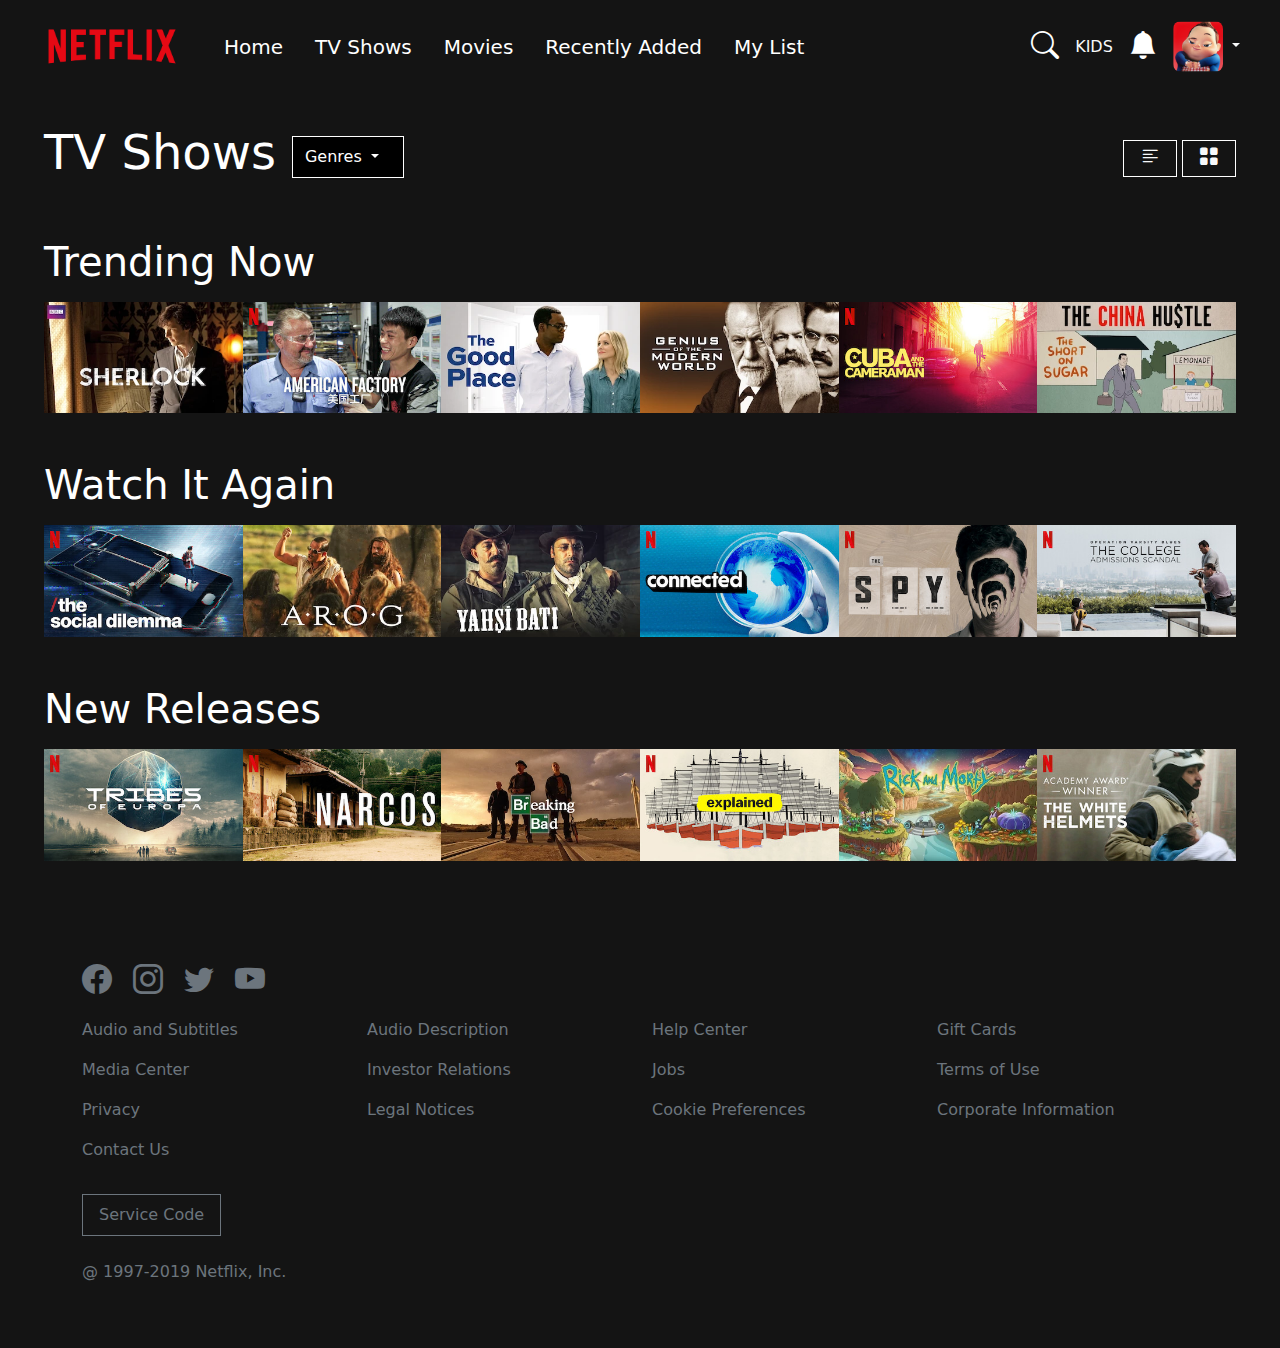
<file: index.html>
<!DOCTYPE html>
<html lang="en">
  <head>
    <meta charset="utf-8" />
    <meta name="viewport" content="width=device-width, initial-scale=1" />
    <title>Netflix Clone</title>
    <link
      href="https://cdn.jsdelivr.net/npm/bootstrap@5.3.3/dist/css/bootstrap.min.css"
      rel="stylesheet"
      integrity="sha384-QWTKZyjpPEjISv5WaRU9OFeRpok6YctnYmDr5pNlyT2bRjXh0JMhjY6hW+ALEwIH"
      crossorigin="anonymous"
    />
    <link rel="stylesheet" href="https://cdn.jsdelivr.net/npm/bootstrap-icons@1.11.3/font/bootstrap-icons.min.css" />
    <link rel="stylesheet" href="./css/style.css" />
  </head>
  <body>
    <!-- header -->
    <header>
      <nav class="navbar navbar-expand-lg fixed-top">
        <div class="container-fluid p-0">
          <a class="navbar-brand" href="./index.html"><img class="logo" src="./Netflix-assets/assets/netflix_logo.png" alt="netflix logo" /></a>
          <button
            class="navbar-toggler bg-light"
            type="button"
            data-bs-toggle="collapse"
            data-bs-target="#navbarNavAltMarkup"
            aria-controls="navbarNavAltMarkup"
            aria-expanded="false"
            aria-label="Toggle navigation"
          >
            <span class="navbar-toggler-icon"></span>
          </button>
          <div class="collapse navbar-collapse d-lg-flex justify-content-start justify-content-lg-between" id="navbarNavAltMarkup">
            <div class="navbar-nav flex-shrink-0">
              <a class="nav-link text-white fs-5 mx-2" href="#">Home</a>
              <a class="nav-link text-white fs-5 mx-2" href="#">TV Shows</a>
              <a class="nav-link text-white fs-5 mx-2" href="#">Movies</a>
              <a class="nav-link text-white fs-5 mx-2" href="#">Recently Added</a>
              <a class="nav-link text-white fs-5 mx-2" href="#">My List</a>
            </div>
            <div class="d-flex flex-shrink-0 align-items-center position-relative">
              <a class="d-none d-lg-inline mx-2 link-underline link-underline-opacity-0" href="#">
                <i class="bi bi-search text-white" style="font-size: 28px"></i>
              </a>
              <a class="d-none d-lg-inline mx-2 link-light link-underline link-underline-opacity-0" href="#"> KIDS </a>
              <a class="d-none d-lg-inline mx-2 link-underline link-underline-opacity-0" href="#">
                <i class="bi bi-bell-fill text-white" style="font-size: 28px"></i>
              </a>
              <div class="d-lg-flex mx-2">
                <a
                  class="dropdown-toggle link-light link-underline link-underline-opacity-0"
                  href="#"
                  role="button"
                  data-bs-toggle="dropdown"
                  aria-expanded="false"
                >
                  <img class="rounded-3" src="./Netflix-assets/assets/avatar.png" alt="user avatar" width="50px" />
                </a>
                <ul class="dropdown-menu position-absolute end-100">
                  <li><a class="dropdown-item" href="./profile.html">Gestisci Profilo</a></li>
                  <!-- con il link Gestisci Profilo si va alla pagina del profilo! -->
                  <li><a class="dropdown-item" href="#">Account</a></li>
                  <li><a class="dropdown-item" href="#">Esci da Netflix</a></li>
                </ul>
              </div>
            </div>
          </div>
        </div>
      </nav>
      <div class="container-fluid mt-4">
        <div class="row d-flex align-items-center">
          <div class="col-8 d-flex flex-wrap flex-shrink-0 align-items-center justify-content-start">
            <h1 class="display-5 text-white fw-medium">TV Shows</h1>
            <div class="dropdown ms-sm-3">
              <button
                class="pe-4 py-2 btn bg-black text-white border-white rounded-0 dropdown-toggle"
                type="button"
                data-bs-toggle="dropdown"
                aria-expanded="false"
              >
                Genres
              </button>
              <ul class="dropdown-menu">
                <li><a class="dropdown-item" href="#">Adventure</a></li>
                <li><a class="dropdown-item" href="#">Anime</a></li>
                <li><a class="dropdown-item" href="#">Comedies</a></li>
                <li><a class="dropdown-item" href="#">...</a></li>
              </ul>
            </div>
          </div>
          <div class="col d-none col-md-4 d-md-inline-block text-end">
            <a class="link-light link-underline link-underline-opacity-0 py-2 px-3 border border-1 border-white" href="#"
              ><i class="bi bi-text-left" style="font-size: 20px"></i
            ></a>
            <a class="link-light link-underline link-underline-opacity-0 py-2 px-3 border border-1 border-white" href="#"
              ><i class="bi bi-grid-fill" style="font-size: 20px"></i
            ></a>
          </div>
        </div>
      </div>
    </header>
    <!-- main -->
    <main>
      <div class="container-fluid mt-5">
        <h1 class="text-white mb-3">Trending Now</h1>
        <div class="row g-0">
          <div class="col-12 col-sm-6 col-md-4 col-lg-3 col-xl-2 m-0">
            <img class="img-fluid" src="./Netflix-assets/assets/media/media0.webp" alt="" />
          </div>
          <div class="d-none d-sm-block col-sm-6 col-md-4 col-lg-3 col-xl-2 m-0">
            <img class="img-fluid" src="./Netflix-assets/assets/media/media1.jpg" alt="" />
          </div>
          <div class="d-none d-md-block col-md-4 col-lg-3 col-xl-2 m-0">
            <img class="img-fluid" src="./Netflix-assets/assets/media/media2.webp" alt="" />
          </div>
          <div class="d-none d-lg-block col-lg-3 col-xl-2 m-0">
            <img class="img-fluid" src="./Netflix-assets/assets/media/media3.webp" alt="" />
          </div>
          <div class="d-none d-xl-block col-xl-2 m-0">
            <img class="img-fluid" src="./Netflix-assets/assets/media/media4.jpg" alt="" />
          </div>
          <div class="d-none d-xl-block col-xl-2 m-0">
            <img class="img-fluid" src="./Netflix-assets/assets/media/media5.webp" alt="" />
          </div>
        </div>
      </div>
      <div class="container-fluid mt-5">
        <h1 class="text-white mb-3">Watch It Again</h1>
        <div class="row g-0">
          <div class="col-12 col-sm-6 col-md-4 col-lg-3 col-xl-2 m-0">
            <img class="img-fluid" src="./Netflix-assets/assets/media/media6.jpg" alt="" />
          </div>
          <div class="d-none d-sm-block col-sm-6 col-md-4 col-lg-3 col-xl-2 m-0">
            <img class="img-fluid" src="./Netflix-assets/assets/media/media7.webp" alt="" />
          </div>
          <div class="d-none d-md-block col-md-4 col-lg-3 col-xl-2 m-0">
            <img class="img-fluid" src="./Netflix-assets/assets/media/media8.webp" alt="" />
          </div>
          <div class="d-none d-lg-block col-lg-3 col-xl-2 m-0">
            <img class="img-fluid" src="./Netflix-assets/assets/media/media9.jpg" alt="" />
          </div>
          <div class="d-none d-xl-block col-xl-2 m-0">
            <img class="img-fluid" src="./Netflix-assets/assets/media/media10.jpg" alt="" />
          </div>
          <div class="d-none d-xl-block col-xl-2 m-0">
            <img class="img-fluid" src="./Netflix-assets/assets/media/media11.jpg" alt="" />
          </div>
        </div>
      </div>
      <div class="container-fluid mt-5">
        <h1 class="text-white mb-3">New Releases</h1>
        <div class="row g-0">
          <div class="col-12 col-sm-6 col-md-4 col-lg-3 col-xl-2 m-0">
            <img class="img-fluid" src="./Netflix-assets/assets/media/media12.jpg" alt="" />
          </div>
          <div class="d-none d-sm-block col-sm-6 col-md-4 col-lg-3 col-xl-2 m-0">
            <img class="img-fluid" src="./Netflix-assets/assets/media/media13.jpg" alt="" />
          </div>
          <div class="d-none d-md-block col-md-4 col-lg-3 col-xl-2 m-0">
            <img class="img-fluid" src="./Netflix-assets/assets/media/media14.webp" alt="" />
          </div>
          <div class="d-none d-lg-block col-lg-3 col-xl-2 m-0">
            <img class="img-fluid" src="./Netflix-assets/assets/media/media15.jpg" alt="" />
          </div>
          <div class="d-none d-xl-block col-xl-2 m-0">
            <img class="img-fluid" src="./Netflix-assets/assets/media/media16.webp" alt="" />
          </div>
          <div class="d-none d-xl-block col-xl-2 m-0">
            <img class="img-fluid" src="./Netflix-assets/assets/media/media17.jpg" alt="" />
          </div>
        </div>
      </div>
    </main>
    <!-- footer -->
    <footer class="py-5">
      <div class="container mt-5 text-secondary d-flex flex-column d-sm-block">
        <div>
          <a class="me-3" href="#"><i class="bi bi-facebook text-secondary" style="font-size: 30px"></i></a>
          <a class="me-3" href="#"><i class="bi bi-instagram text-secondary" style="font-size: 30px"></i></a>
          <a class="me-3" href="#"><i class="bi bi-twitter text-secondary" style="font-size: 30px"></i></a>
          <a class="me-3" href="#"><i class="bi bi-youtube text-secondary" style="font-size: 30px"></i></a>
        </div>
        <div class="d-none d-sm-flex row mt-3">
          <div class="col">
            <a class="d-block mb-3 link-secondary link-underline link-underline-opacity-0">Audio and Subtitles</a>
            <a class="d-block mb-3 link-secondary link-underline link-underline-opacity-0">Media Center</a>
            <a class="d-block mb-3 link-secondary link-underline link-underline-opacity-0">Privacy</a>
            <a class="d-block mb-3 link-secondary link-underline link-underline-opacity-0">Contact Us</a>
          </div>
          <div class="col">
            <a class="d-block mb-3 link-secondary link-underline link-underline-opacity-0">Audio Description</a>
            <a class="d-block mb-3 link-secondary link-underline link-underline-opacity-0">Investor Relations</a>
            <a class="d-block mb-3 link-secondary link-underline link-underline-opacity-0">Legal Notices</a>
          </div>
          <div class="col">
            <a class="d-block mb-3 link-secondary link-underline link-underline-opacity-0">Help Center</a>
            <a class="d-block mb-3 link-secondary link-underline link-underline-opacity-0">Jobs</a>
            <a class="d-block mb-3 link-secondary link-underline link-underline-opacity-0">Cookie Preferences</a>
          </div>
          <div class="col">
            <a class="d-block mb-3 link-secondary link-underline link-underline-opacity-0">Gift Cards</a>
            <a class="d-block mb-3 link-secondary link-underline link-underline-opacity-0">Terms of Use</a>
            <a class="d-block mb-3 link-secondary link-underline link-underline-opacity-0">Corporate Information</a>
          </div>
        </div>
        <div>
          <button class="p-3 py-2 mt-3 btn bg-transparent text-secondary border-secondary rounded-0" type="button">Service Code</button>
          <p class="mt-4">@ 1997-2019 Netflix, Inc.</p>
        </div>
      </div>
    </footer>

    <script
      src="https://cdn.jsdelivr.net/npm/bootstrap@5.3.3/dist/js/bootstrap.bundle.min.js"
      integrity="sha384-YvpcrYf0tY3lHB60NNkmXc5s9fDVZLESaAA55NDzOxhy9GkcIdslK1eN7N6jIeHz"
      crossorigin="anonymous"
    ></script>
  </body>
</html>
</file>
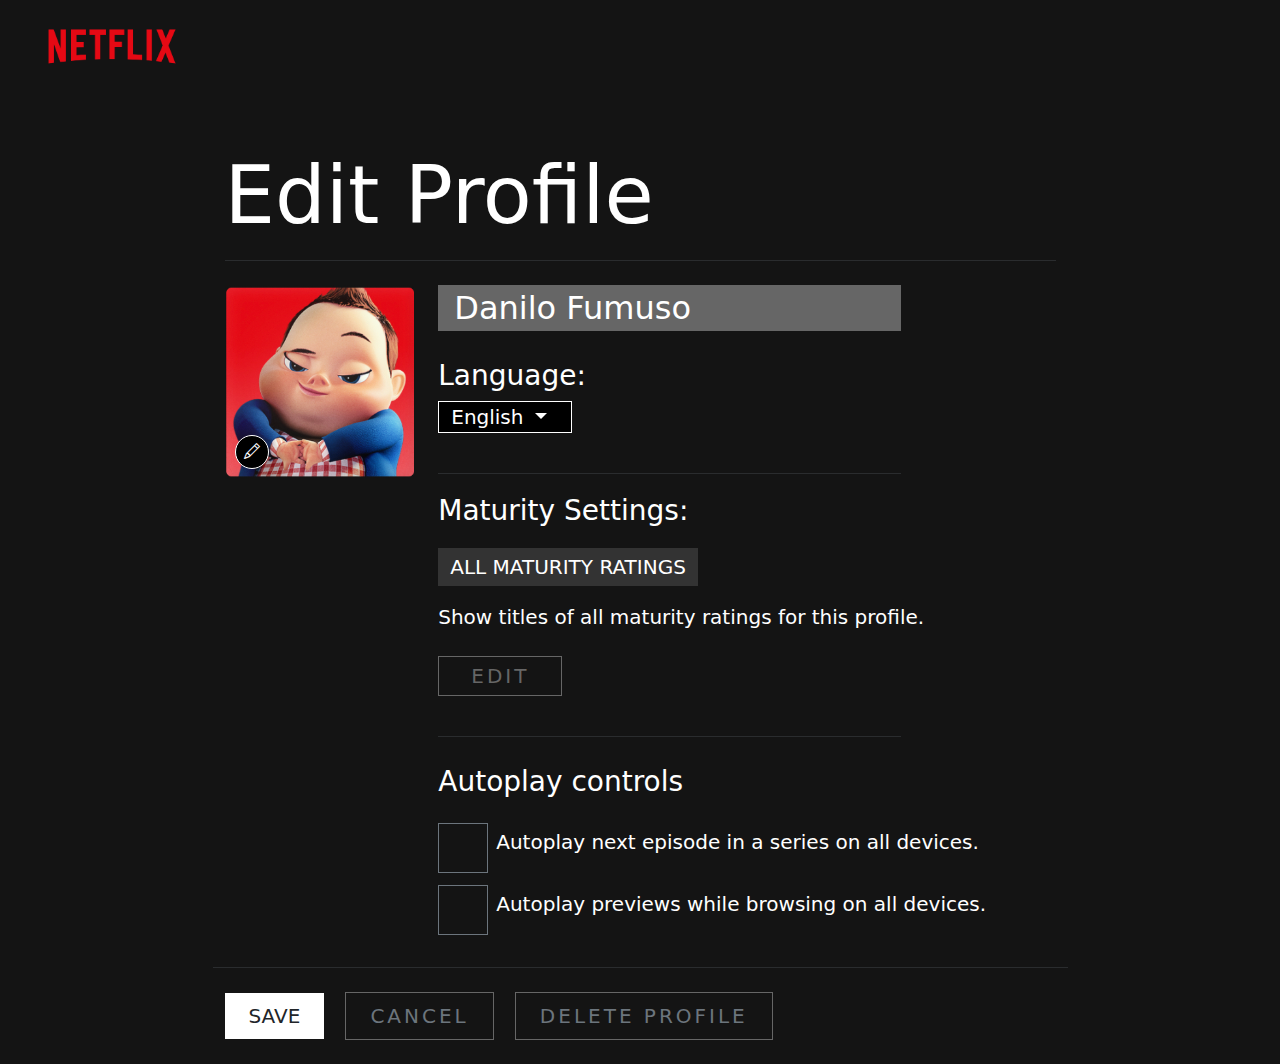
<file: profile.html>
<!DOCTYPE html>
<html lang="en">
  <head>
    <meta charset="utf-8" />
    <meta name="viewport" content="width=device-width, initial-scale=1" />
    <title>Netflix Clone</title>
    <link
      href="https://cdn.jsdelivr.net/npm/bootstrap@5.3.3/dist/css/bootstrap.min.css"
      rel="stylesheet"
      integrity="sha384-QWTKZyjpPEjISv5WaRU9OFeRpok6YctnYmDr5pNlyT2bRjXh0JMhjY6hW+ALEwIH"
      crossorigin="anonymous"
    />

    <link rel="stylesheet" href="https://cdn.jsdelivr.net/npm/bootstrap-icons@1.11.3/font/bootstrap-icons.min.css" />
    <link rel="stylesheet" href="./css/profile.css" />
  </head>
  <body>
    <header>
      <nav class="navbar fixed-top">
        <div class="container-fluid p-0">
          <a class="navbar-brand" href="./index.html">
            <!-- il click sul logo riporta alla home -->
            <img class="logo" src="./Netflix-assets/assets/netflix_logo.png" alt="Netflix logo" />
          </a>
        </div>
      </nav>
    </header>
    <main>
      <div class="container mt-5">
        <div class="row">
          <div class="col-12 col-lg-9 mx-auto">
            <h1 class="display-1 fw-normal text-white">Edit Profile</h1>
            <hr class="text-secondary mb-4" />
            <div class="row text-white">
              <div class="d-none d-sm-inline-block col-sm-3">
                <div class="avatar">
                  <a href="#"><img class="w-100" src="./Netflix-assets/assets/avatar.png" alt="user avatar" /></a>
                  <div>
                    <a class="link-light d-inline-block px-2 py-1 bg-black rounded-circle border border-white" href="#">
                      <i class="bi bi-pencil"></i>
                    </a>
                  </div>
                </div>
              </div>
              <div class="col-11 col-sm-9">
                <div>
                  <h2 class="userName fs-2 w-75">Danilo Fumuso</h2>
                  <p class="fs-3 mt-4 mb-1">Language:</p>
                  <div class="dropdown">
                    <button
                      class="pe-4 py-0 mb-4 fs-5 btn bg-black text-white border-white rounded-0 dropdown-toggle"
                      type="button"
                      data-bs-toggle="dropdown"
                      aria-expanded="false"
                    >
                      English
                    </button>
                    <ul class="dropdown-menu">
                      <li><a class="dropdown-item" href="#">Italian</a></li>
                      <li><a class="dropdown-item" href="#">French</a></li>
                      <li><a class="dropdown-item" href="#">Spanish</a></li>
                      <li><a class="dropdown-item" href="#">...</a></li>
                    </ul>
                  </div>
                </div>
                <hr class="text-secondary w-75" />
                <div>
                  <p class="fs-3">Maturity Settings:</p>
                  <button class="maturity fs-5">ALL MATURITY RATINGS</button>
                  <p class="fs-5 mb-4">Show titles of all maturity ratings for this profile.</p>
                  <button class="outlined-button bg-transparent fs-5 mb-4">EDIT</button>
                </div>
                <hr class="text-secondary w-75 d-none d-md-block" />
                <div class="d-none d-md-block">
                  <p class="fs-3 mt-4">Autoplay controls</p>
                  <div class="form-check">
                    <input class="form-check-input border-secondary bg-transparent p-4 rounded-0" type="checkbox" value="" />
                    <label class="form-check-label ms-2 mt-2 fs-5" for="defaultCheck1"> Autoplay next episode in a series on all devices. </label>
                  </div>
                  <div class="form-check mt-4 mb-5">
                    <input class="form-check-input border-secondary bg-transparent p-4 rounded-0" type="checkbox" value="" />
                    <label class="form-check-label ms-2 mt-2 fs-5" for="defaultCheck1"> Autoplay previews while browsing on all devices. </label>
                  </div>
                </div>
              </div>
              <hr class="text-secondary mb-4" />
              <div>
                <button class="bg-white border-0 fw-medium px-4 py-2 fs-5 mb-4 me-3">
                  <a class="link-dark link-underline link-underline-opacity-0" href="./index.html">SAVE</a>
                </button>
                <button class="outlined-button bg-transparent fw-medium px-4 py-2 fs-5 mb-4 me-3">
                  <a class="link-secondary link-underline link-underline-opacity-0" href="./index.html">CANCEL</a>
                </button>
                <button class="outlined-button bg-transparent fw-medium px-4 py-2 fs-5 mb-4 me-3">
                  <a class="link-secondary link-underline link-underline-opacity-0" href="https://www.netflix.com/it/">DELETE PROFILE</a>
                </button>
                <!-- con i buttons SAVE e CANCEL si torna alla home, con il button DELETE ACCOUNT si va alla pagina di Netflix.com -->
              </div>
            </div>
          </div>
        </div>
      </div>
    </main>
    <script
      src="https://cdn.jsdelivr.net/npm/bootstrap@5.3.3/dist/js/bootstrap.bundle.min.js"
      integrity="sha384-YvpcrYf0tY3lHB60NNkmXc5s9fDVZLESaAA55NDzOxhy9GkcIdslK1eN7N6jIeHz"
      crossorigin="anonymous"
    ></script>
  </body>
</html>
</file>
<file: css/profile.css>
body {
  background-color: #141414;
  margin-inline: 2rem;
  padding-top: 100px;
}

header nav {
  background-color: #141414;
  margin-inline: 2rem;
}

.logo {
  width: 160px;
}

.avatar {
  position: relative;
}

.avatar > div {
  position: absolute;
  bottom: 10px;
  left: 10px;
}

.userName {
  background-color: #666666;
  padding-left: 1rem;
  padding-block: 0.25rem;
  width: 75%;
}

.maturity {
  background-color: #333333;
  color: white;
  border: none;
  padding-block: 0.25rem;
  padding-inline: 0.75rem;
  margin-bottom: 1rem;
}

.outlined-button {
  color: #666666;
  border: 1px solid #666666;
  padding-block: 0.25rem;
  padding-inline: 2rem;
  letter-spacing: 3px;
}
</file>
<file: css/style.css>
body {
  background-color: #141414;
  margin-inline: 2rem;
  padding-top: 100px;
  /* non capivo perché sticky-top non permetteva lo scroll della navbar (qualcosa di strano in bootstrap),
   così ho dato fixed-top alla nav e un padding top al body per non coprire il contenuto sotto la nav */
}

header nav {
  background-color: #141414;
  margin-inline: 2rem;
}

.logo {
  width: 160px;
}

main img:hover {
  animation: scale 50ms ease forwards;
  border-radius: 8px;
  border: 1px solid white;
}

@keyframes scale {
  from {
    scale: 1;
  }
  to {
    scale: 1.5;
  }
}

footer a {
  cursor: pointer;
}
</file>
